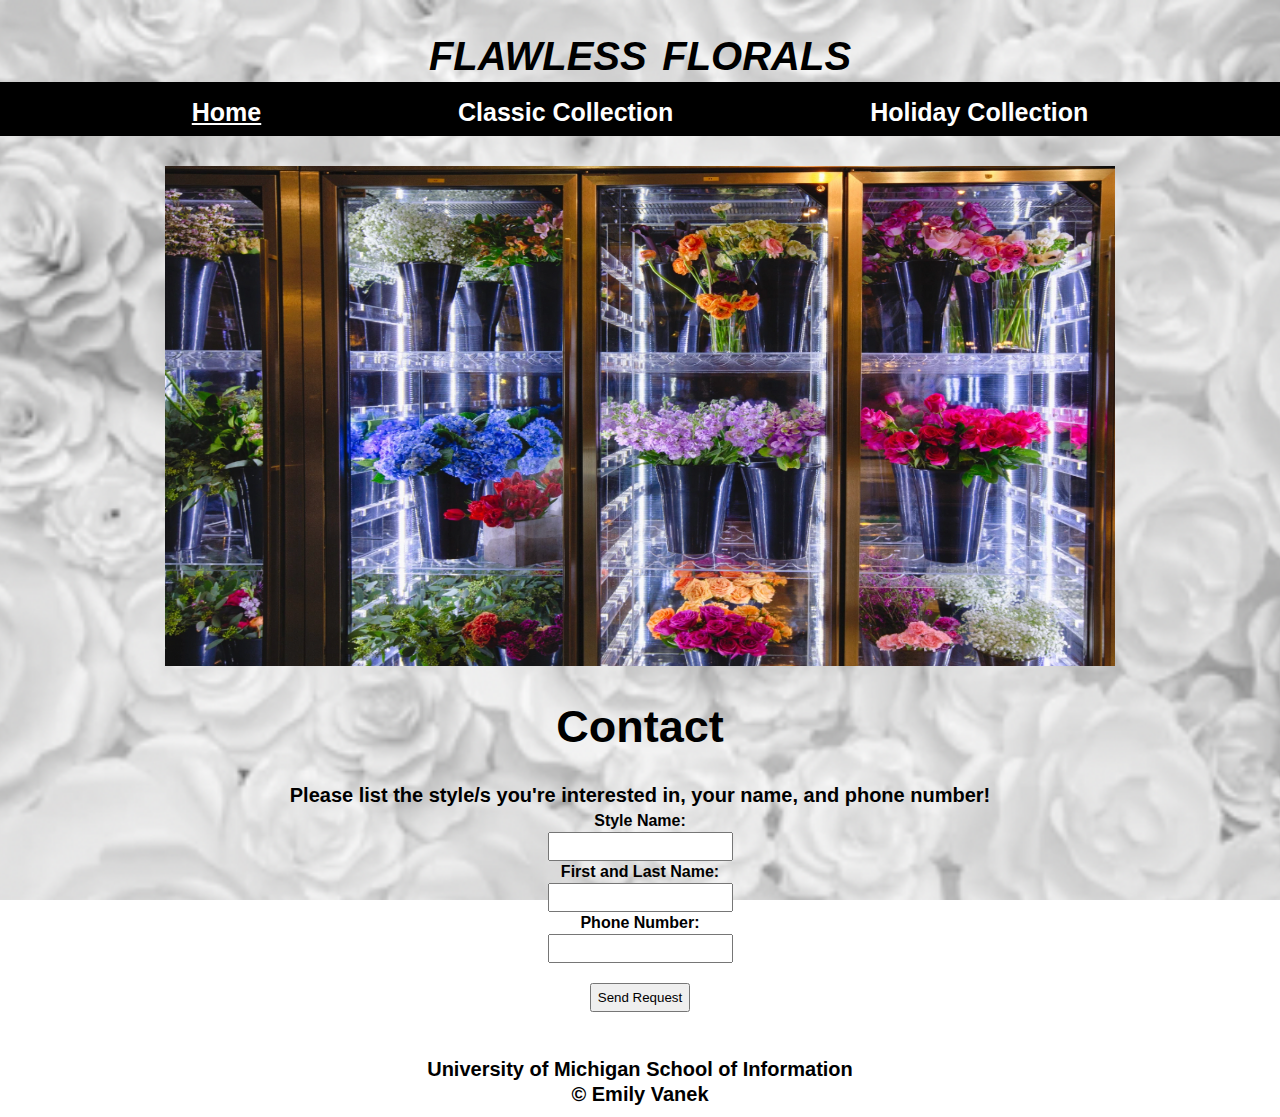
<file: index.html>
<!DOCTYPE html>
<html lang="en">
  <head>
    <meta charset="utf-8">
    <meta name="viewport" content="width=device-width, initial-scale=1.0">
    <link rel="icon" type="image/png" href="images/logo-drk.png" />
    <link rel="stylesheet" type="text/css" href="css/html5reset.css">
    <link rel="stylesheet" type="text/css" href="css/style.css">
    <title>Flawless Florals</title>
  </head>
  <body>
    <div class="skip"><a href="#main">Skip to Main Content</a></div>
    <header>
      <span class="animated1">FLAWLESS</span>
      <span class="animated2">&#160FLORALS</span>
      <nav>
        <ul>
          <li class="active"><a href="index.html">Home</a></li>
          <li><a href="classic_collection.html">Classic Collection</a></li>
          <li><a href="holiday_collection.html">Holiday Collection</a></li>
        </ul>
      </nav>
    </header>
    <main class="container" id = "main">
      <div class = "overview">
      <div class="flip-card">
        <div class="flip-card-inner">
          <div class="flip-card-front">
            <img src="images/about.png" alt="about-image">
          </div>
          <div class="flip-card-back">
            <h1>About</h1>
            <p>Welcome to Flawless Florals By Emily Vanek.</p>
            <p>Established in 2022</p>
            <p>Flawless Florals is the best place to get florals for any occassion!</p>
            <p>Price Per Request</p>
            <p>To make an inquiry, please look at our contact form below</p>
          </div>
        </div>
      </div>
      </div>

      <div class="contact">
          <h1>Contact</h1>
          <p>Please list the style/s you're interested in, your name, and phone number!</p><br>
          <form>
            <label for="style">Style Name:</label><br>
            <input type="text" id="style" name="style"><br>
            <label for="name">First and Last Name:</label><br>
            <input type="text" id="name" name="name"><br>
            <label for="number">Phone Number:</label><br>
            <input type="text" id="number" name="number"><br>
            <input type="submit" value = "Send Request"/>
          </form>
      </div>
  </main>
    <footer>
      <p>University of Michigan School of Information <br/>
        &copy; Emily Vanek</p>
    </footer>
  </body>
</html>
</file>
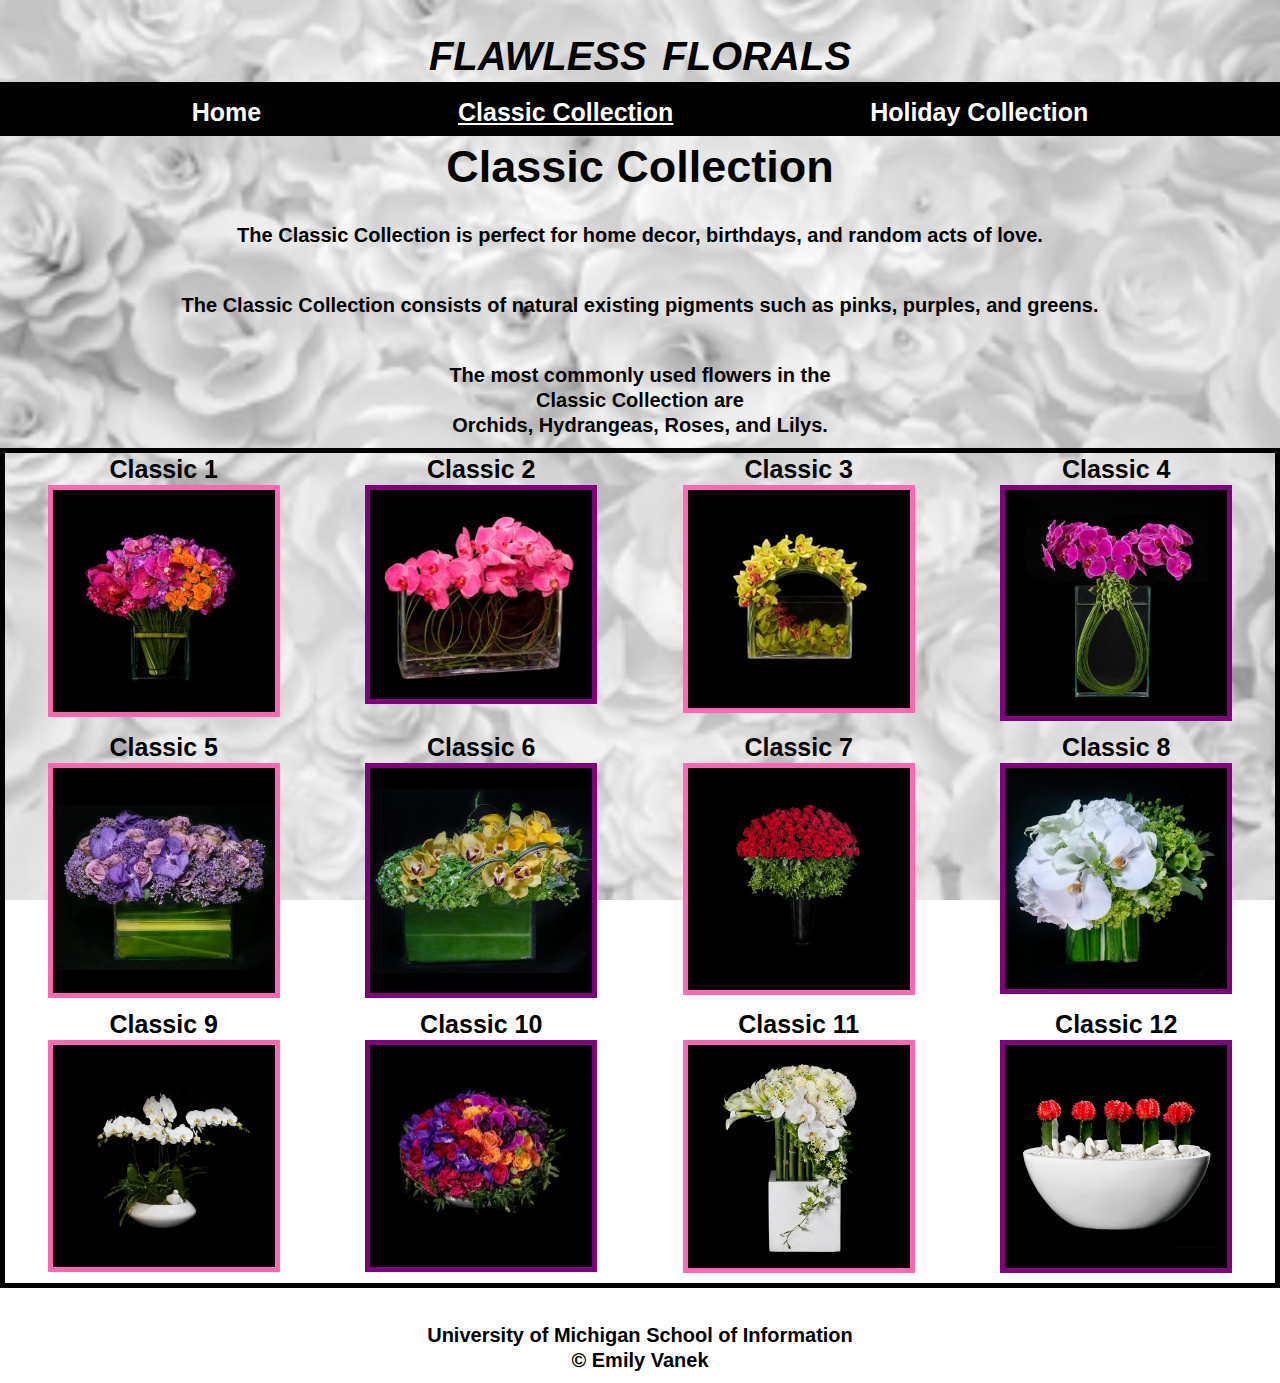
<file: classic_collection.html>
<!DOCTYPE html>
<html lang="en">
  <head>
    <meta charset="utf-8">
    <meta name="viewport" content="width=device-width, initial-scale=1.0">
    <link rel="icon" type="image/png" href="images/logo-drk.png" />
    <link rel="stylesheet" type="text/css" href="css/html5reset.css">
    <link rel="stylesheet" type="text/css" href="css/style.css">
    <title>Flawless Florals</title>
  </head>
  <body>
    <div class="skip"><a href="#main">Skip to Main Content</a></div>
    <header>
      <span class="animated1">FLAWLESS</span>
      <span class="animated2">&#160FLORALS</span>
      <nav>
          <ul>
            <li><a href="index.html">Home</a></li>
            <li class="active"><a href="classic_collection.html">Classic Collection</a></li>
            <li><a href="holiday_collection.html">Holiday Collection</a></li>
          </ul>
        </nav>
    </header>
    <main class="container" id = "main">
      <div class= "classic">
        <h1>Classic Collection</h1>
        <p>The Classic Collection is perfect for home decor, birthdays, and random acts of love.</p>
        <p>The Classic Collection consists of natural existing pigments such as pinks, purples, and greens.</p>
        <p>The most commonly used flowers in the <br> Classic Collection are <br> Orchids, Hydrangeas, Roses, and Lilys.</p>
      </div>
      <div class="classic-image" id="classic">
        <div> 
          <h2>Classic 1</h2>
          <img src="images/classic1.png" alt="classic1-image"/>
        </div>
        <div> 
          <h2>Classic 2</h2>
          <img src="images/classic2.png" alt="classic2-image"/>
        </div>
        <div> 
          <h2>Classic 3</h2>
          <img src="images/classic3.png" alt="classic3-image"/>
        </div>
        <div> 
          <h2>Classic 4</h2>
          <img src="images/classic4.png" alt="classic4-image"/>
        </div>
        <div> 
          <h2>Classic 5</h2>
          <img src="images/classic5.png" alt="classic5-image"/>
        </div>
        <div> 
          <h2>Classic 6</h2>
          <img src="images/classic6.png" alt="classic6-image"/>
        </div>
        <div> 
          <h2>Classic 7</h2>
          <img src="images/classic7.png" alt="classic7-image"/>
        </div>
        <div> 
          <h2>Classic 8</h2>
          <img src="images/classic8.png" alt="classic8-image"/>
        </div>
        <div> 
          <h2>Classic 9</h2>
          <img src="images/classic9.png" alt="classic9-image"/>
        </div>
        <div> 
          <h2>Classic 10</h2>
          <img src="images/classic10.png" alt="classic10-image"/>
        </div>
        <div> 
          <h2>Classic 11</h2>
          <img src="images/classic11.png" alt="classic11-image"/>
        </div>
        <div> 
          <h2>Classic 12</h2>
          <img src="images/classic12.png" alt="classic12-image"/>
        </div>
        
        <!-- <img src="images/classic2.png" alt="classic2-image"/>
        <img src="images/classic3.png" alt="classic3-image"/>
        <img src="images/classic4.png" alt="classic4-image"/>
        <img src="images/classic5.png" alt="classic5-image"/>
        <img src="images/classic6.png" alt="classic6-image"/>
        <img src="images/classic7.png" alt="classic7-image"/>
        <img src="images/classic8.png" alt="classic8-image"/>
        <img src="images/classic9.png" alt="classic9-image"/>
        <img src="images/classic10.png" alt="classic10-image"/>
        <img src="images/classic11.png" alt="classic11-image"/>
        <img src="images/classic12.png" alt="classic12-image"/> -->
      </div>
      
  </main>
    <footer>
      <p>University of Michigan School of Information <br/>
        &copy; Emily Vanek</p>
    </footer>
  </body>
</html>
</file>
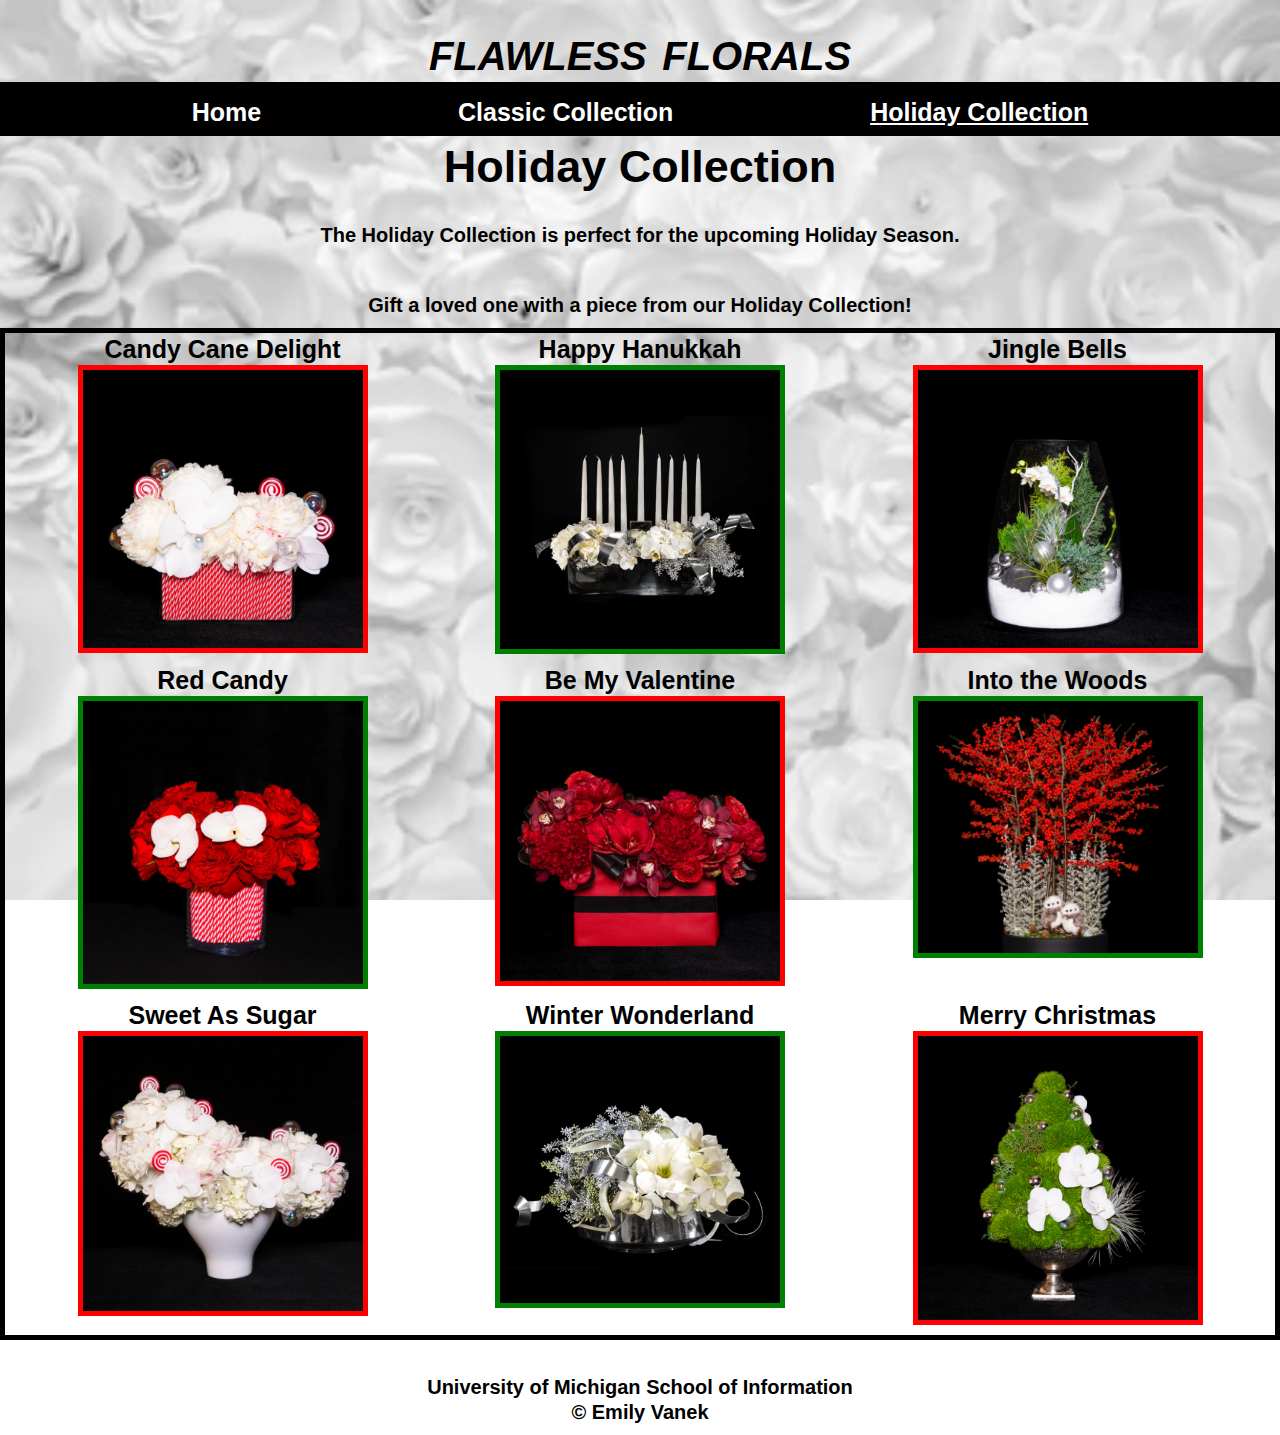
<file: holiday_collection.html>
<!DOCTYPE html>
<html lang="en">
  <head>
    <meta charset="utf-8">
    <meta name="viewport" content="width=device-width, initial-scale=1.0">
    <link rel="icon" type="image/png" href="images/logo-drk.png" />
    <link rel="stylesheet" type="text/css" href="css/html5reset.css">
    <link rel="stylesheet" type="text/css" href="css/style.css">
    <title>Flawless Florals</title>
  </head>
  <body>
    <div class="skip"><a href="#main">Skip to Main Content</a></div>
    <header>
      <span class="animated1">FLAWLESS</span>
      <span class="animated2">&#160FLORALS</span>
      <nav>
          <ul>
            <li><a href="index.html">Home</a></li>
            <li><a href="classic_collection.html">Classic Collection</a></li>
            <li class="active"><a href="holiday_collection.html">Holiday Collection</a></li>
          </ul>
        </nav>
    </header>
    <main class="container" id = "main">
      <div class= "holiday">
        <h1>Holiday Collection</h1>
        <p>The Holiday Collection is perfect for the upcoming Holiday Season.</p>
        <p>Gift a loved one with a piece from our Holiday Collection!</p>
      </div>
      <div class="holiday-image" id="holiday">
        <div>
          <h2>Candy Cane Delight</h2>
          <img src="images/holiday/candycane.png" alt="candycane-image"/>
        </div>
        <div>
          <h2>Happy Hanukkah</h2>
          <img src="images/holiday/hanukkah.png" alt="hanukkah-image"/>
        </div>
        <div>
          <h2>Jingle Bells</h2>
          <img src="images/holiday/jingle_bell.png" alt="jinglebell-image"/>
        </div>
        <div>
          <h2>Red Candy</h2>
          <img src="images/holiday/red_candy.png" alt="redcandy-image"/>
        </div>
        <div>
          <h2>Be My Valentine</h2>
          <img src="images/holiday/red.png" alt="red-image"/>
        </div>
        <div>
          <h2>Into the Woods</h2>
          <img src="images/holiday/tree.png" alt="tree-image"/>
        </div>
        <div>
          <h2>Sweet As Sugar</h2>
          <img src="images/holiday/winter_white.png" alt="winterwhite-image"/>
        </div>
        <div>
          <h2>Winter Wonderland</h2>
          <img src="images/holiday/shiny.png" alt="shiny-image"/>
        </div>
        <div>
          <h2>Merry Christmas</h2>
          <img src="images/holiday/christmastree.png" alt="christmastree-image"/>
        </div>
      </div>
  </main>
    <footer>
      <p>University of Michigan School of Information <br/>
        &copy; Emily Vanek</p>
    </footer>
  </body>
</html>
</file>
<file: css/style.css>
.overview{
    display: grid;
    grid-template-columns: 1fr;
    justify-items: center;
    justify-content: center;
    align-content: space-between;
    padding-top: 30px;
    padding-bottom: 30px;
    width: 100%
}
.flip-card div img{
    width: 100%;
    height: 100%;
}
.flip-card {
    background-color: transparent;
    width: 400px;
    height: 350px;
    perspective: 1000px;
}
.flip-card-inner {
    position: absolute;
    width: 100%;
    height: 100%;
    text-align: center;
    transition: transform 0.6s;
    transform-style: preserve-3d;
}
.flip-card:hover .flip-card-inner {
    transform: rotateY(180deg);
}
.flip-card-front, .flip-card-back{
    position: absolute;
    width: 100%;
    height: 100%;
    backface-visibility: hidden;
}
.flip-card-front {
    background-color: white;
    color: black;
}
.flip-card-back {
    color: black;
    transform: rotateY(180deg);
}
.animated1{
    display: inline-block;
    animation: mover 4s linear forwards; 
    font-size: 40px;
    font-style: italic;
    font-weight: bold;
    padding-bottom: 15px;
    padding-top: 15px;
    margin-top: 40px;
}
.animated2{
    display: inline-block;
    animation: mover2 4s linear forwards; 
    font-size: 40px;
    font-style: italic;
    font-weight: bold;
    padding-bottom: 15px;
    padding-top: 15px;
    margin-top: 40px;
}
@keyframes mover{
    0%{
        transform:translateX(-700px);
    }
    50%{
        transform:translateY(10px);
    }
}
@keyframes mover2{
    0%{
        transform:translateX(700px);
    }
    50%{
        transform:translateY(10px);
    }
}
body{
    background-image: url('../images/parallax.png');
    background-attachment: fixed;
    background-position: center;
    background-repeat: no-repeat;
    background-size: cover;
}

body{
    font-family: 'Lucida Sans', 'Lucida Sans Regular', 'Lucida Grande', 'Lucida Sans Unicode', Geneva, Verdana, sans-serif;
    text-align: center;
    color: black;
    font-weight: bolder;
}

h1{
    font-weight: bold;
    font-size: 30px;
    padding: 10px 10px 10px 10px;
    margin-top: 10px;
}
nav ul {
    display: flex;
    flex-direction: column;
    background-color: black;
    padding: 4px 10px 10px 10px;
    margin-top: 10px;
    align-items: center;

}
nav ul li{
    padding-top: 10px;
    margin-top: 0px;
    line-height: 10px;
}
nav ul li a{
    color: white;
    font-weight: bold;
    font-size: 15px;
    text-decoration: none;
}
nav li a:hover{
    text-decoration-line:underline;
    text-decoration-style: dashed;
    text-decoration-color: white;
}
nav li a:focus{
    text-decoration-line:underline;
    text-decoration-style: dashed;
    text-decoration-color: white;
}
.active a{ 
    text-decoration-line: underline;
}
.skip a{
    position: absolute;
    top: -40px;
    left: 5px;
    color: black;
    font-size: 15px;
    text-decoration: none;
}
.skip a:focus{  
    top: 20px;
    text-decoration-line: underline;
    text-decoration-style: dashed;
    text-decoration-color: black;
}
input{
    margin: 10px 10px 10px 10px;
    padding-top: 5px;
    padding-bottom: 5px;
}
p{
    padding: 10px 10px 10px 10px;
    line-height: 25px;
    font-size: 20px;
    text-align: center;
}
.classic-image, .holiday-image{
    border: solid 5px black;
}
.classic-image{
    display: grid;
    grid-template-columns: 1fr;
}
.classic-image div {
    margin-top: 15px;
}
.classic-image div h2{
    font-size: 25px;
    margin-bottom: 5px;
}
.classic-image div img{
    padding-top: 10px;
    padding-bottom: 10px;
    justify-self: center;
    width: 70%;
    margin-top: 10px;
    margin-bottom: 10px;
    text-align: justify;
}
.classic-image div:nth-child(odd) img{
    border: hotpink solid 5px;
    padding: 0px 0px 0px 0px;
}
.classic-image div:nth-child(even) img{
    border: purple solid 5px;
    padding: 0px 0px 0px 0px;
}
.holiday-image{
    display: flex;
    flex-direction: column;
}
.holiday-image div img{
    margin-top: 10px;
    margin-bottom: 10px;
    justify-self: center;
    width: 70%;
}
.holiday-image div h2 {
    font-size: 25px;
    margin-bottom: 5px;
    margin-top: 15px;
}

.holiday-image div:nth-child(odd) img{
    border: red solid 5px;
}
.holiday-image div:nth-child(even) img{
    border: green solid 5px;
}

@media screen and (min-width: 600px){
.flip-card {
        background-color: transparent;
        width: 700px;
        height: 400px;
        perspective: 1000px;
}
h1{
    font-size: 40px;
    padding-bottom: 20px;
    padding-top: 20px;
}
p{
    padding-top: 30px;
}
nav ul{
        flex-direction: row;
        justify-content: center;
}
nav ul li{
        padding-right: 20px;
        padding-left: 20px;
}
nav ul li a{
        font-size: 20px;
}
.classic-image img{
    width: 70%;
}
.classic-image {
    grid-template-columns: 1fr 1fr 1fr 1fr;
}
.classic-image div:nth-child(3n + 1){
    grid-column: 1 / span 2;
}
.classic-image div:nth-child(3n + 2){
    grid-column: 3 / span 2;
}
.classic-image div:nth-child(3n + 3){
     grid-column: 2 / span 2;
     margin-left: auto;
     margin-right: auto;
     width: 100%;
}
.holiday-image{
        flex-direction: row;
        flex-wrap: wrap;
        justify-content: space-evenly;
}
.holiday-image div {
        flex-basis: 300px;
}
}
@media screen and (min-width: 900px){
.flip-card {
    background-color: transparent;
    width: 950px;
    height: 500px;
    perspective: 1000px;
}
h1{
    font-size: 45px;
    padding-bottom: 20px;
    padding-top: 20px;
    margin-top: 10px;
}
p{
    padding-top: 35px;
}
nav ul{
    justify-content: space-evenly;
    padding: 15px 15px 15px 15px;
    margin-top: 10px;
}
nav ul li a{
    font-size: 25px;
}
.classic-image div:nth-child(4n + 1){
    grid-column: 1 / span 1;
}
.classic-image div:nth-child(4n + 2){
    grid-column: 2 / span 1;
}
.classic-image div:nth-child(4n + 3){
    grid-column: 3 / span 1;
}
.classic-image div:nth-child(4n + 4){
    grid-column: 4 / span 1;
}
.holiday-image div {
    flex-basis: 400px;
}
}

@media (prefers-reduced-motion: reduce) {
    .animated1{
        animation: none;
    }
    .animated2{
        animation: none;
    }
    .flip-card:hover .flip-card-inner{
        transform: none;
    }
}
</file>
